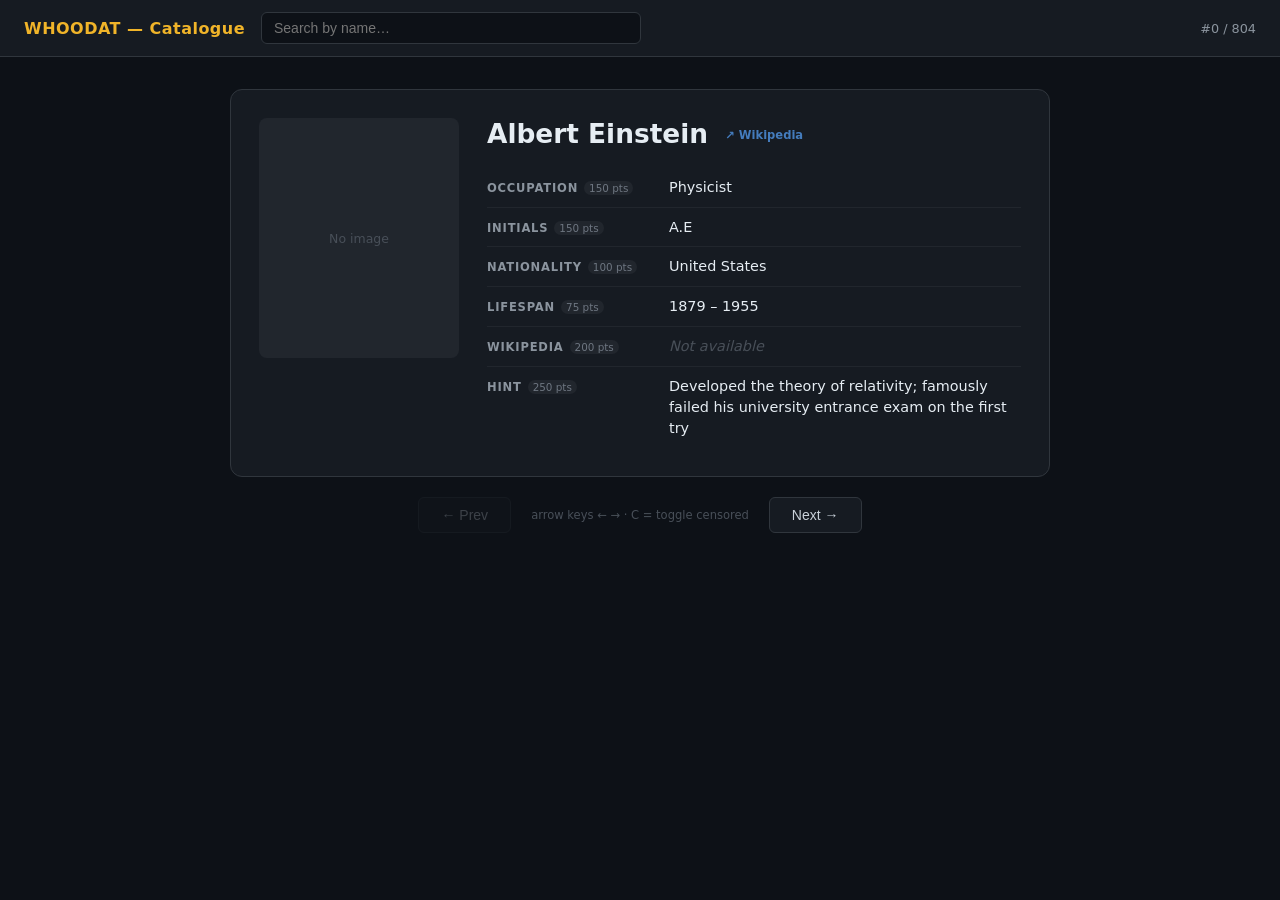
<file: catalogue.html>
<!DOCTYPE html>
<html lang="en">
<head>
<meta charset="UTF-8">
<meta name="viewport" content="width=device-width, initial-scale=1.0">
<title>whoodat — catalogue</title>
<style>
  *, *::before, *::after { box-sizing: border-box; margin: 0; padding: 0; }

  body {
    font-family: system-ui, -apple-system, sans-serif;
    background: #0d1117;
    color: #e6edf3;
    min-height: 100vh;
  }

  /* ── header ── */
  .topbar {
    position: sticky;
    top: 0;
    z-index: 50;
    background: #161b22;
    border-bottom: 1px solid #30363d;
    padding: 12px 24px;
    display: flex;
    align-items: center;
    gap: 16px;
  }
  .topbar-title {
    font-size: 1rem;
    font-weight: 700;
    color: #f0b429;
    white-space: nowrap;
    letter-spacing: 0.03em;
  }
  .search-wrap {
    position: relative;
    flex: 1;
    max-width: 380px;
  }
  .search-wrap input {
    width: 100%;
    padding: 7px 12px;
    background: #0d1117;
    border: 1px solid #30363d;
    border-radius: 6px;
    color: #e6edf3;
    font-size: 0.875rem;
    outline: none;
    transition: border-color 0.15s;
  }
  .search-wrap input:focus { border-color: #58a6ff; }
  .search-dropdown {
    position: absolute;
    top: calc(100% + 2px);
    left: 0;
    right: 0;
    background: #1c2128;
    border: 1px solid #30363d;
    border-radius: 6px;
    max-height: 260px;
    overflow-y: auto;
    z-index: 100;
    box-shadow: 0 8px 24px rgba(0,0,0,0.5);
  }
  .search-item {
    display: flex;
    gap: 12px;
    padding: 8px 12px;
    cursor: pointer;
    font-size: 0.85rem;
    align-items: baseline;
  }
  .search-item:hover, .search-item.focused { background: #21262d; }
  .search-item-num { color: #484f58; font-size: 0.75rem; width: 36px; flex-shrink: 0; font-variant-numeric: tabular-nums; }
  .pos-badge {
    margin-left: auto;
    font-size: 0.8rem;
    color: #8b949e;
    white-space: nowrap;
    font-variant-numeric: tabular-nums;
  }

  /* ── main card ── */
  .main { max-width: 860px; margin: 32px auto; padding: 0 20px; }

  .card {
    background: #161b22;
    border: 1px solid #30363d;
    border-radius: 12px;
    padding: 28px;
    display: grid;
    grid-template-columns: 200px 1fr;
    gap: 28px;
    min-height: 340px;
  }

  /* image column */
  .img-col { display: flex; flex-direction: column; gap: 10px; }
  .img-box {
    width: 200px;
    height: 240px;
    border-radius: 8px;
    overflow: hidden;
    background: #21262d;
    display: flex;
    align-items: center;
    justify-content: center;
    flex-shrink: 0;
  }
  .img-box img {
    width: 100%;
    height: 100%;
    object-fit: cover;
    display: block;
  }
  .img-placeholder {
    color: #484f58;
    font-size: 0.78rem;
    text-align: center;
    padding: 12px;
  }
  .img-caption {
    font-size: 0.72rem;
    color: #484f58;
    text-align: center;
  }

  /* info column */
  .info-col { display: flex; flex-direction: column; gap: 0; }
  .person-name {
    font-size: 1.65rem;
    font-weight: 700;
    line-height: 1.2;
    margin-bottom: 18px;
    color: #e6edf3;
  }
  .person-wiki-link {
    display: inline-block;
    font-size: 0.72rem;
    color: #58a6ff;
    text-decoration: none;
    margin-left: 8px;
    vertical-align: middle;
    opacity: 0.7;
  }
  .person-wiki-link:hover { opacity: 1; }

  .field {
    display: grid;
    grid-template-columns: 170px 1fr;
    gap: 8px 12px;
    padding: 9px 0;
    border-bottom: 1px solid #21262d;
    align-items: baseline;
  }
  .field:last-child { border-bottom: none; }

  .field-label {
    font-size: 0.72rem;
    text-transform: uppercase;
    letter-spacing: 0.07em;
    color: #8b949e;
    font-weight: 600;
    display: flex;
    align-items: center;
    gap: 6px;
  }
  .cost-pill {
    font-size: 0.65rem;
    background: #21262d;
    color: #6e7681;
    padding: 1px 5px;
    border-radius: 10px;
    letter-spacing: 0;
    text-transform: none;
    font-weight: 400;
  }

  .field-value { font-size: 0.9rem; color: #e6edf3; line-height: 1.45; }
  .field-value.dim { color: #484f58; font-style: italic; }
  .field-value.fetching {
    color: #388bfd;
    font-size: 0.82rem;
    display: flex;
    align-items: center;
    gap: 6px;
  }
  .spinner {
    width: 12px;
    height: 12px;
    border: 2px solid #21262d;
    border-top-color: #388bfd;
    border-radius: 50%;
    animation: spin 0.7s linear infinite;
    flex-shrink: 0;
  }
  @keyframes spin { to { transform: rotate(360deg); } }

  /* ── nav ── */
  .nav {
    display: flex;
    align-items: center;
    justify-content: center;
    gap: 20px;
    margin-top: 20px;
  }
  .nav-btn {
    padding: 9px 22px;
    border: 1px solid #30363d;
    background: #161b22;
    color: #c9d1d9;
    border-radius: 6px;
    cursor: pointer;
    font-size: 0.875rem;
    transition: background 0.12s, border-color 0.12s, color 0.12s;
  }
  .nav-btn:hover:not(:disabled) {
    background: #1f2937;
    border-color: #58a6ff;
    color: #58a6ff;
  }
  .nav-btn:disabled { opacity: 0.25; cursor: default; }
  .nav-hint { font-size: 0.72rem; color: #484f58; }

  /* censored toggle */
  .censor-btn {
    font-size: 0.65rem;
    padding: 1px 6px;
    border: 1px solid #30363d;
    background: transparent;
    color: #6e7681;
    border-radius: 4px;
    cursor: pointer;
    letter-spacing: 0;
    text-transform: none;
    font-weight: 400;
    margin-left: 4px;
    vertical-align: middle;
    transition: border-color 0.12s, color 0.12s;
  }
  .censor-btn:hover { border-color: #8b949e; color: #c9d1d9; }
  .censored-text {
    display: block;
    margin-top: 5px;
    font-size: 0.85rem;
    color: #8b949e;
    font-family: ui-monospace, monospace;
    line-height: 1.5;
    letter-spacing: 0.01em;
  }

  @media (max-width: 600px) {
    .topbar { padding: 10px 14px; gap: 10px; }
    .topbar-title { font-size: 0.85rem; }
    .pos-badge { font-size: 0.72rem; }

    .main { margin: 16px auto; padding: 0 12px; }

    .card {
      grid-template-columns: 1fr;
      gap: 0;
      padding: 0;
      border-radius: 10px;
    }

    .img-col {
      flex-direction: column;
      gap: 6px;
      padding: 0;
    }
    .img-box {
      width: 100%;
      height: 340px;
      border-radius: 10px 10px 0 0;
    }
    .img-box img { object-fit: contain; }
    .img-caption { font-size: 0.7rem; text-align: center; padding: 0 16px; }

    .info-col { padding: 14px 16px 16px; }
    .person-name { font-size: 1.45rem; margin-bottom: 14px; }

    .field {
      grid-template-columns: 110px 1fr;
      gap: 4px 10px;
      padding: 9px 0;
    }
    .field-label { font-size: 0.75rem; flex-direction: column; align-items: flex-start; gap: 2px; }
    .cost-pill { margin: 0; font-size: 0.7rem; }
    .field-value { font-size: 0.95rem; }
    .censored-text { font-size: 0.85rem; }

    /* pinned bottom nav */
    .nav {
      position: fixed;
      bottom: 0; left: 0; right: 0;
      margin: 0;
      padding: 10px 16px;
      background: #161b22;
      border-top: 1px solid #30363d;
      display: flex;
      gap: 10px;
      z-index: 50;
    }
    .nav-btn {
      flex: 1;
      padding: 14px 0;
      font-size: 1rem;
      border-radius: 8px;
    }
    .nav-hint { display: none; }

    /* keep content above pinned nav */
    .main { padding-bottom: 80px; }
  }

  /* loading overlay */
  #loading-screen {
    position: fixed;
    inset: 0;
    background: #0d1117;
    display: flex;
    align-items: center;
    justify-content: center;
    font-size: 1rem;
    color: #8b949e;
    z-index: 200;
  }
</style>
</head>
<body>

<div id="loading-screen">Loading…</div>

<div class="topbar">
  <div class="topbar-title">WHOODAT — Catalogue</div>
  <div class="search-wrap">
    <input type="text" id="search-input" placeholder="Search by name…" autocomplete="off" spellcheck="false">
    <div id="search-dropdown" class="search-dropdown" style="display:none;"></div>
  </div>
  <div class="pos-badge" id="pos-badge">— / —</div>
</div>

<div class="main">
  <div class="card">
    <div class="img-col">
      <div class="img-box" id="img-box">
        <div class="img-placeholder">…</div>
      </div>
      <div class="img-caption" id="img-caption"></div>
    </div>
    <div class="info-col" id="info-col">
      <div class="person-name" style="color:#484f58">Loading…</div>
    </div>
  </div>

  <div class="nav">
    <button class="nav-btn" id="prev-btn" onclick="navigate(-1)" disabled>← Prev</button>
    <span class="nav-hint">arrow keys ← →  ·  C = toggle censored</span>
    <button class="nav-btn" id="next-btn" onclick="navigate(1)" disabled>Next →</button>
  </div>
</div>

<script>
'use strict';

// ── state ──────────────────────────────────────────────────────────────────────
let PEOPLE = [];
let idx = 0;
const wikiCache = new Map();   // wiki slug → fetched data

// ── helpers (mirrors game.js) ──────────────────────────────────────────────────
function esc(s) {
  return String(s ?? '')
    .replace(/&/g, '&amp;').replace(/</g, '&lt;')
    .replace(/>/g, '&gt;').replace(/"/g, '&quot;');
}

function extractInitials(name) {
  const skip = new Set(['da','de','van','von','of','el','al','le','la','bin','bint']);
  const letters = [];
  for (const word of name.split(/\s+/)) {
    if (skip.has(word.toLowerCase())) continue;
    const parts = word.split('.').filter(p => /[a-zA-Z]/.test(p));
    if (parts.length > 1) {
      for (const p of parts) {
        const c = p.replace(/[^a-zA-Z]/g, '')[0]?.toUpperCase();
        if (c) letters.push(c);
      }
    } else {
      const c = word.replace(/[^a-zA-Z]/g, '')[0]?.toUpperCase();
      if (c) letters.push(c);
    }
  }
  return letters.join('.');
}

function extractNationalityFromText(text) {
  const nats = [
    'American','British','French','German','Italian','Russian','Spanish','Polish',
    'Greek','Roman','Egyptian','Indian','Chinese','Japanese','Brazilian','Argentine',
    'Austrian','Hungarian','Dutch','Swedish','Norwegian','Danish','Swiss','Czech',
    'English','Scottish','Irish','Welsh','Canadian','Australian','South African',
    'Cuban','Jamaican','Bolivian','Mexican','Albanian','Serbian','Croatian',
    'Algerian','Tunisian','Kenyan','Nigerian','Portuguese','Colombian','Puerto Rican',
    'Pakistani','Israeli','Iranian','Turkish','Saudi','Ugandan','Ghanaian',
    'New Zealand','Venezuelan','Peruvian','Chilean','Uruguayan',
  ];
  for (const nat of nats) {
    if (new RegExp('\\b' + nat + '\\b', 'i').test(text)) return nat;
  }
  return null;
}

function pickFirstSentence(extract) {
  if (!extract) return null;
  const parts = extract.split(/\. /);
  let s = '';
  for (const part of parts) {
    s = s ? s + '. ' + part : part;
    if (s.replace(/\(.*?\)/g, '').trim().length >= 30) break;
  }
  s = s.replace(/\(.*?\)/g, '').trim();
  return s ? (s.endsWith('.') ? s : s + '.') : null;
}

const REDACT_SKIP = new Set(['of','the','de','da','von','van','el','al','le','la','bint','in','at','to','by','on','and','or','du','des','di','del','dos','das']);

// Mirrors game.js redactNames — uses Wikipedia bold spans to catch aliases
function redactNames(sentence, personName, extractHtml) {
  const tokens = new Set();
  const addTokens = str => {
    str.replace(/<[^>]+>/g, ' ')
       .replace(/["'""''„«»]/g, ' ')
       .replace(/\(.*?\)/g, ' ')
       .split(/\s+/)
       .map(t => { const s = t.replace(/[,.;:!?]+$/, ''); return s.length >= 2 ? s : t; })
       .filter(t => t.length >= 2 && !REDACT_SKIP.has(t.toLowerCase()))
       .forEach(t => tokens.add(t));
  };
  addTokens(personName);
  const plainText = extractHtml.replace(/<[^>]+>/g, '');
  const plainParts = plainText.split(/\. /);
  let sentLen = 0, sentAcc = '';
  for (const p of plainParts) {
    sentAcc = sentAcc ? sentAcc + '. ' + p : p;
    sentLen = sentAcc.length;
    if (sentAcc.length >= 30) break;
  }
  for (const m of extractHtml.matchAll(/<b[^>]*>([\s\S]*?)<\/b>/gi)) {
    const plainStart = extractHtml.slice(0, m.index).replace(/<[^>]+>/g, '').length;
    if (plainStart <= sentLen) addTokens(m[1]);
  }

  const BLOCK = '█████';
  let result = sentence;
  for (const token of tokens) {
    const escaped = token.replace(/[.*+?^${}()|[\]\\]/g, '\\$&');
    const re = new RegExp('(^|[^\\p{L}])' + escaped + '(?=[^\\p{L}]|$)', 'giu');
    result = result.replace(re, (_m, pre) => pre + BLOCK);
  }
  return result;
}

// ── XML load ───────────────────────────────────────────────────────────────────
async function loadPeople() {
  const [factsRes, hintsRes] = await Promise.all([
    fetch('person-facts.xml'),
    fetch('hints.xml'),
  ]);
  const [factsText, hintsText] = await Promise.all([factsRes.text(), hintsRes.text()]);
  const parser = new DOMParser();
  const factsDoc = parser.parseFromString(factsText, 'application/xml');
  const hintsDoc = parser.parseFromString(hintsText, 'application/xml');

  const hintByWiki = new Map();
  for (const h of hintsDoc.querySelectorAll('hint')) {
    hintByWiki.set(h.getAttribute('wiki'), h.textContent);
  }

  PEOPLE = Array.from(factsDoc.querySelectorAll('person')).map(p => {
    const wiki = p.querySelector('wiki').textContent;
    return {
      name:        p.querySelector('name').textContent,
      wiki,
      category:    p.querySelector('category').textContent,
      qid:         p.getAttribute('qid')         || null,
      born:        p.getAttribute('born')        || null,
      died:        p.getAttribute('died')        || null,
      alive:       p.getAttribute('alive')       === 'true',
      nationality: p.getAttribute('nationality') || null,
      occupation:  p.getAttribute('occupation')  || null,
      imgOverride: p.getAttribute('img')         || null,
      fact:        hintByWiki.get(wiki)          || null,
    };
  });
  document.getElementById('loading-screen').style.display = 'none';
  document.getElementById('next-btn').disabled = false;
  const hashIdx = parseInt(location.hash.slice(1));
  showPerson(isNaN(hashIdx) ? 0 : hashIdx);
}

// ── render ─────────────────────────────────────────────────────────────────────
function showPerson(i) {
  idx = Math.max(0, Math.min(i, PEOPLE.length - 1));
  const p = PEOPLE[idx];

  history.replaceState(null, '', '#' + idx);
  document.getElementById('pos-badge').textContent = `#${idx} / ${PEOPLE.length - 1}`;
  document.getElementById('prev-btn').disabled = idx === 0;
  document.getElementById('next-btn').disabled = idx === PEOPLE.length - 1;

  // ── image: show override immediately, otherwise wait for fetch ──
  const imgBox = document.getElementById('img-box');
  if (p.imgOverride) {
    imgBox.innerHTML = `<img src="${esc(p.imgOverride)}" alt="${esc(p.name)}">`;
    document.getElementById('img-caption').textContent = 'img override';
  } else {
    imgBox.innerHTML = `<div class="img-placeholder"><div class="spinner" style="width:20px;height:20px;margin:0 auto 6px;"></div></div>`;
    document.getElementById('img-caption').textContent = '';
  }

  // ── static fields (know immediately) ──
  const initials = extractInitials(p.name);
  const hasLifespan = p.born || p.died || p.alive;
  const lifespanVal = hasLifespan
    ? `${p.born || '?'} – ${p.died || (p.alive ? 'present' : '?')}`
    : null;

  const infoCol = document.getElementById('info-col');
  infoCol.innerHTML = `
    <div class="person-name">
      ${esc(p.name)}
      <a class="person-wiki-link" href="https://en.wikipedia.org/wiki/${esc(p.wiki)}" target="_blank" rel="noopener">↗ Wikipedia</a>
    </div>
    ${row('Occupation',   150, esc(p.category))}
    ${row('Initials',     150, esc(initials))}
    ${row('Nationality',  100,
        p.nationality
          ? esc(p.nationality)
          : `<span class="field-value fetching" id="nat-val"><span class="spinner"></span>fetching…</span>`
    )}
    ${row('Lifespan',      75,
        lifespanVal
          ? esc(lifespanVal)
          : `<span class="field-value fetching" id="life-val"><span class="spinner"></span>fetching…</span>`
    )}
    ${row('Wikipedia',    200, `<span class="field-value fetching" id="wiki-val"><span class="spinner"></span>fetching…</span>`)}
    ${row('Hint',         250,
        p.fact
          ? esc(p.fact)
          : `<span class="field-value dim">—</span>`
    )}
  `;

  // ── kick off Wikipedia fetch ──
  fetchWiki(p, idx);
}

function row(label, cost, valueHtml) {
  return `<div class="field">
    <div class="field-label">${label} <span class="cost-pill">${cost} pts</span></div>
    <div class="field-value">${valueHtml}</div>
  </div>`;
}

// ── Wikipedia fetch ────────────────────────────────────────────────────────────
async function fetchWiki(person, forIdx) {
  const key = person.wiki;
  let data = wikiCache.get(key);

  if (!data) {
    try {
      const url = `https://en.wikipedia.org/api/rest_v1/page/summary/${encodeURIComponent(key)}`;
      const res  = await fetch(url);
      const json = await res.json();
      const extract = json.extract || '';
      const desc    = (json.description || '') + ' ' + extract;

      // lifespan parsing (mirrors game.js)
      let born = person.born, died = person.died, alive = person.alive;
      if (!born && !died && !alive) {
        const bM = desc.match(/born\s+(\w+\s+\d{1,2},?\s+\d{4}|\d{1,2}\s+\w+\s+\d{4}|\d{4})/i);
        const dM = desc.match(/died\s+(\w+\s+\d{1,2},?\s+\d{4}|\d{1,2}\s+\w+\s+\d{4}|\d{4})/i);
        const yM = desc.match(/\((\d{4})[\s\-–](\d{4}|\bpresent\b)\)/i);
        if (bM) born = bM[1]; else if (yM) born = yM[1];
        if (dM) died = dM[1];
        else if (yM && yM[2].toLowerCase() !== 'present') died = yM[2];
        else if (yM) alive = true;
      }

      const extractHtml   = json.extract_html || '';
      const firstSentence = pickFirstSentence(extract);
      data = {
        imageUrl:      json.thumbnail?.source || json.originalimage?.source || null,
        firstSentence,
        censored:      firstSentence ? redactNames(firstSentence, person.name, extractHtml) : null,
        nationality:   person.nationality || extractNationalityFromText(extract + ' ' + (json.description || '')),
        born, died, alive,
      };
    } catch {
      data = {
        imageUrl: null, firstSentence: null, censored: null,
        nationality: person.nationality || null,
        born: person.born, died: person.died, alive: person.alive,
      };
    }
    wikiCache.set(key, data);
  }

  // Stale check — user may have navigated away while fetch was in-flight
  if (forIdx !== idx) return;

  // ── update image (skip if override already rendered) ──
  if (!person.imgOverride) {
    const imgBox = document.getElementById('img-box');
    if (data.imageUrl) {
      imgBox.innerHTML = `<img src="${esc(data.imageUrl)}" alt="${esc(person.name)}">`;
    } else {
      imgBox.innerHTML = `<div class="img-placeholder">No image</div>`;
    }
  }

  // ── update nationality (if not in XML) ──
  if (!person.nationality) {
    const natEl = document.getElementById('nat-val');
    if (natEl) {
      natEl.outerHTML = data.nationality
        ? `<span class="field-value">${esc(data.nationality)}</span>`
        : `<span class="field-value dim">Unknown</span>`;
    }
  }

  // ── update lifespan (if not in XML) ──
  const needsLife = !person.born && !person.died && !person.alive;
  if (needsLife) {
    const lifeEl = document.getElementById('life-val');
    if (lifeEl) {
      const lv = (data.born || data.died || data.alive)
        ? `${data.born || '?'} – ${data.died || (data.alive ? 'present' : '?')}`
        : null;
      lifeEl.outerHTML = lv
        ? `<span class="field-value">${esc(lv)}</span>`
        : `<span class="field-value dim">Unknown</span>`;
    }
  }

  // ── update Wikipedia summary ──
  const wikiEl = document.getElementById('wiki-val');
  if (wikiEl) {
    if (data.firstSentence) {
      const hasCensored = !!data.censored && data.censored !== data.firstSentence;
      wikiEl.outerHTML = `<span class="field-value">
        ${esc(data.firstSentence)}${hasCensored ? `<button class="censor-btn" onclick="toggleCensored(this)">Show censored</button><span class="censored-text" style="display:none;">${esc(data.censored)}</span>` : ''}
      </span>`;
    } else {
      wikiEl.outerHTML = `<span class="field-value dim">Not available</span>`;
    }
  }
}

function toggleCensored(btn) {
  const span = btn.nextElementSibling;
  const hidden = span.style.display === 'none';
  span.style.display = hidden ? 'block' : 'none';
  btn.textContent = hidden ? 'Hide censored' : 'Show censored';
}

// ── navigation ─────────────────────────────────────────────────────────────────
function navigate(delta) {
  showPerson(idx + delta);
  document.getElementById('search-input').value = '';
}

document.addEventListener('keydown', e => {
  if (e.target.tagName === 'INPUT') return;
  if (e.key === 'ArrowLeft'  || e.key === 'ArrowUp')   { e.preventDefault(); navigate(-1); }
  if (e.key === 'ArrowRight' || e.key === 'ArrowDown')  { e.preventDefault(); navigate(1); }
  if (e.key === 'c' || e.key === 'C') {
    const btn = document.querySelector('.censor-btn');
    if (btn) btn.click();
  }
});

// ── search ─────────────────────────────────────────────────────────────────────
const searchInput    = document.getElementById('search-input');
const searchDropdown = document.getElementById('search-dropdown');
let focusedItem = -1;

searchInput.addEventListener('input', () => {
  focusedItem = -1;
  const val = searchInput.value.trim().toLowerCase();
  if (!val || !PEOPLE.length) { searchDropdown.style.display = 'none'; return; }

  const hits = PEOPLE
    .map((p, i) => ({ p, i }))
    .filter(({ p }) => p.name.toLowerCase().includes(val))
    .slice(0, 12);

  if (!hits.length) { searchDropdown.style.display = 'none'; return; }

  searchDropdown.innerHTML = hits.map(({ p, i }) =>
    `<div class="search-item" data-idx="${i}" onmousedown="jumpTo(${i})">
      <span class="search-item-num">#${i}</span>
      <span>${esc(p.name)}</span>
    </div>`
  ).join('');
  searchDropdown.style.display = 'block';
});

searchInput.addEventListener('keydown', e => {
  const items = searchDropdown.querySelectorAll('.search-item');
  if (e.key === 'ArrowDown') {
    e.preventDefault();
    focusedItem = Math.min(focusedItem + 1, items.length - 1);
    items.forEach((el, i) => el.classList.toggle('focused', i === focusedItem));
  } else if (e.key === 'ArrowUp') {
    e.preventDefault();
    focusedItem = Math.max(focusedItem - 1, 0);
    items.forEach((el, i) => el.classList.toggle('focused', i === focusedItem));
  } else if (e.key === 'Enter') {
    if (focusedItem >= 0 && items[focusedItem]) {
      jumpTo(parseInt(items[focusedItem].dataset.idx));
    } else if (items[0]) {
      jumpTo(parseInt(items[0].dataset.idx));
    }
  } else if (e.key === 'Escape') {
    searchDropdown.style.display = 'none';
    searchInput.blur();
  }
});

searchInput.addEventListener('blur', () => {
  setTimeout(() => searchDropdown.style.display = 'none', 150);
});

function jumpTo(i) {
  searchDropdown.style.display = 'none';
  searchInput.value = '';
  showPerson(i);
}

window.addEventListener('hashchange', () => {
  const h = parseInt(location.hash.slice(1));
  if (!isNaN(h)) showPerson(h);
});

// ── boot ───────────────────────────────────────────────────────────────────────
loadPeople();
</script>
</body>
</html>
</file>
